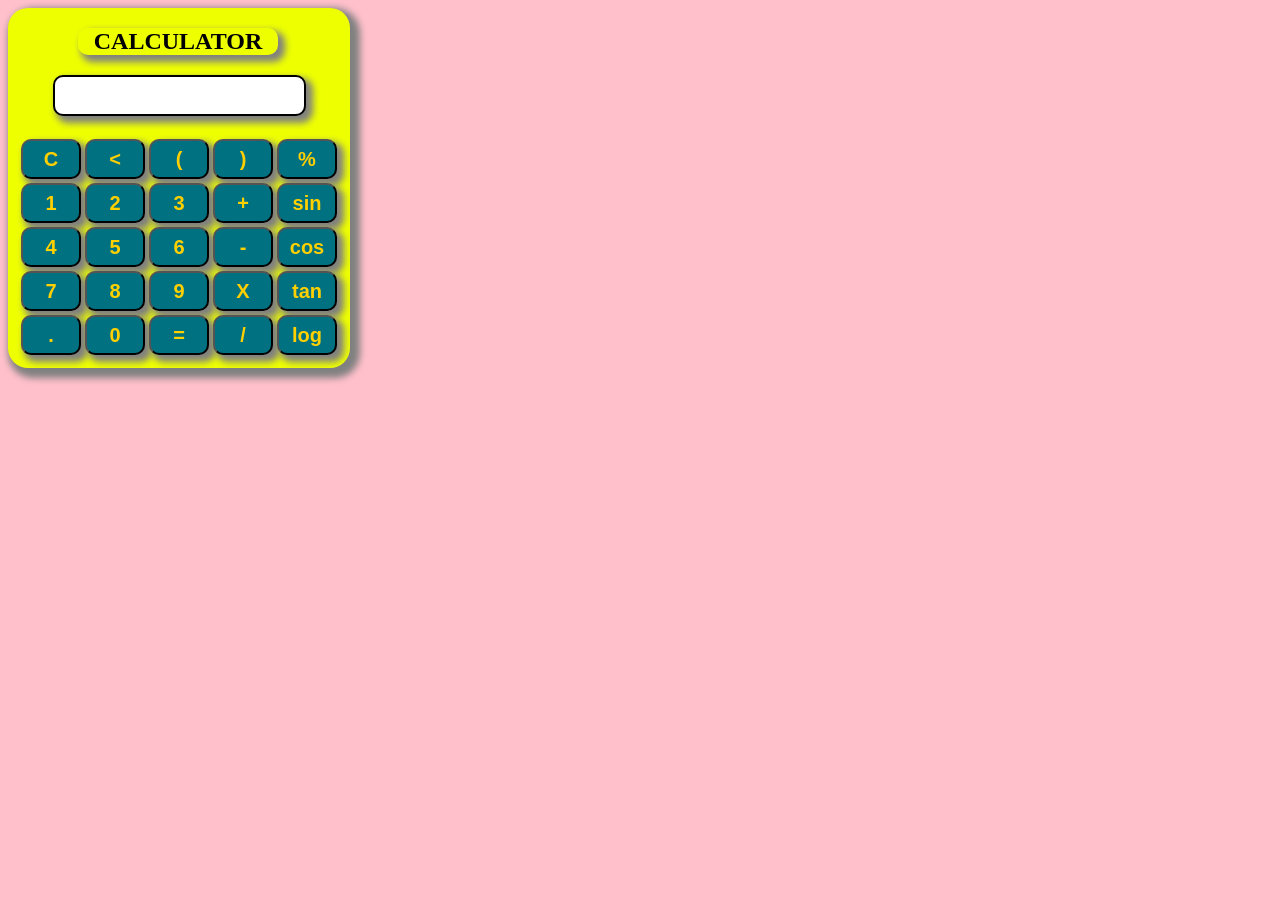
<file: calculator/index.html>
<!DOCTYPE html>
<html lang="en" > 
<head>
    <meta charset="UTF-8">
    <meta http-equiv="X-UA-Compatible" content="IE=edge">
    <meta name="viewport" content="width=device-width, initial-scale=1.0">
    <link rel="stylesheet" href="style.css">
    <title>calculator</title>
</head>
<body>
    <div class="container" style="align=center;">
        <h2>calculator</h2>

        <input type="text" id="screen" name="screen" />
        <table oninput(this) = "ipfun()">
            <tr>
                <td><button>C</button></td>
                <td><button><</button></td>
                <td><button>(</button></td>
                <td><button>)</button></td>
                <td><button>%</button></td>
                
            </tr>
            <tr>
                <td><button>1</button></td>
                <td><button>2</button></td>
                <td><button>3</button></td>
                <td><button>+</button></td>
                <td><button>sin</button></td>

            </tr>   <tr>
                <td><button>4</button></td>
                <td><button>5</button></td>
                <td><button>6</button></td>
                <td><button>-</button></td>
                <td><button>cos</button></td>

            </tr>   <tr>
                <td><button>7</button></td>
                <td><button>8</button></td>
                <td><button>9</button></td>
                <td><button>X</button></td>
                <td><button>tan</button></td>

            </tr>
            <tr>
                <td><button>.</button></td>
                <td><button>0</button></td>
                <td><button>=</button></td>
                <td><button>/</button></td>
                <td><button>log</button></td>

            </tr>

        </table>
    </div>

    <script src="logic.js"></script>
</body>
</html>
</file>
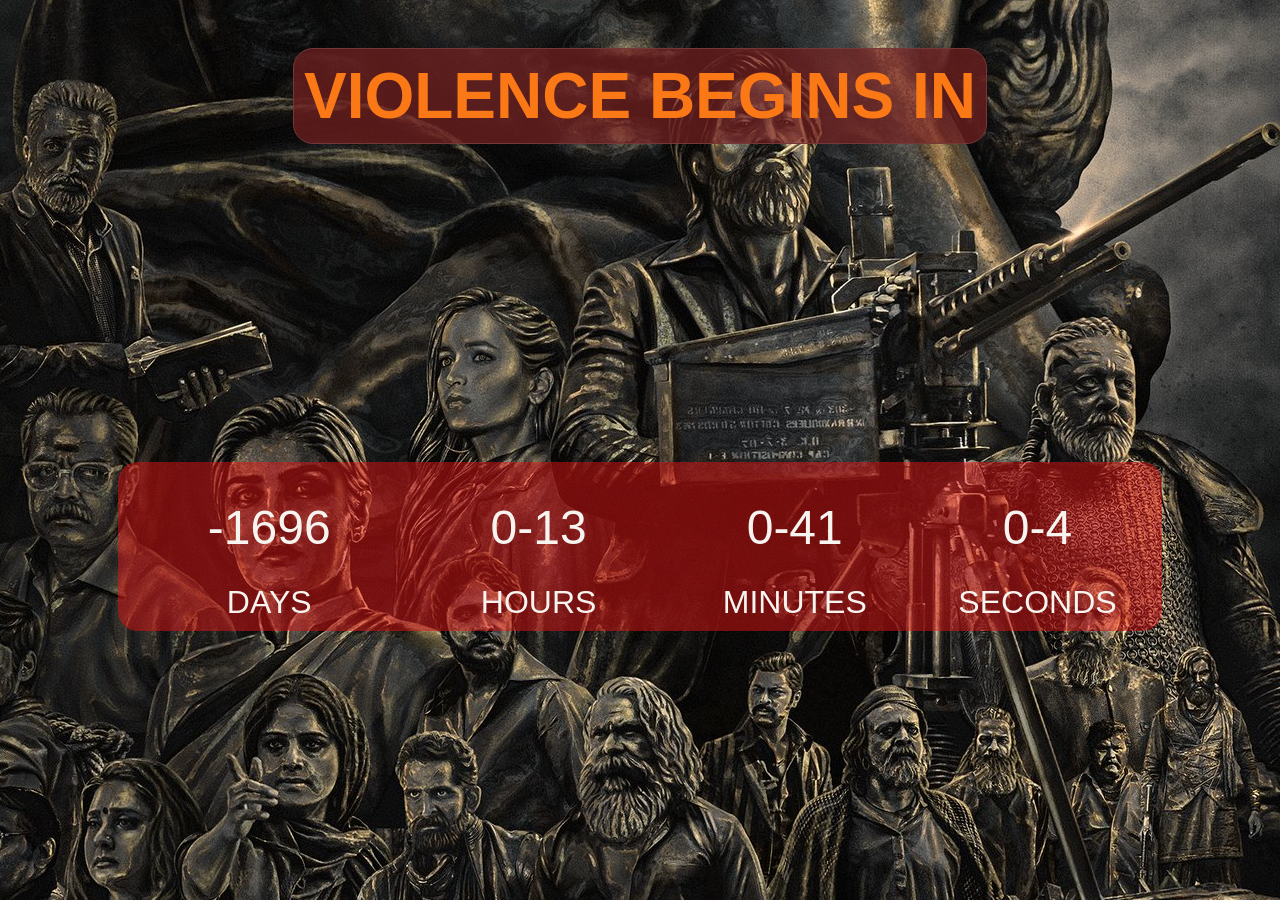
<file: countdown_timer/index.html>
<!DOCTYPE html>
<html lang="en">
  <head>
    <meta charset="UTF-8" />
    <meta http-equiv="X-UA-Compatible" content="IE=edge" />
    <meta name="viewport" content="width=device-width, initial-scale=1.0" />
    <title>Document</title>
    <script src="ct.js" defer></script>
    <link rel="stylesheet" href="ct.css">
  </head>
  <body>
    <h1>VIOLENCE BEGINS IN</h1>
    <div class="countdown-container">
      <div class="countdown days-c">
        <p class="big-text" id="days">0</p>
        <span>Days</span>
      </div>
      <div class="countdown hours-c">
        <p class="big-text" id="hours">0</p>
        <span>Hours</span>
      </div>
      <div class="countdown minutes-c">
        <p class="big-text" id="minutes">0</p>
        <span>Minutes</span>
      </div>
      <div class="countdown seconds-c">
        <p class="big-text" id="seconds">0</p>
        <span>Seconds</span>
      </div>
    </div>
  </body>
</html>
</file>
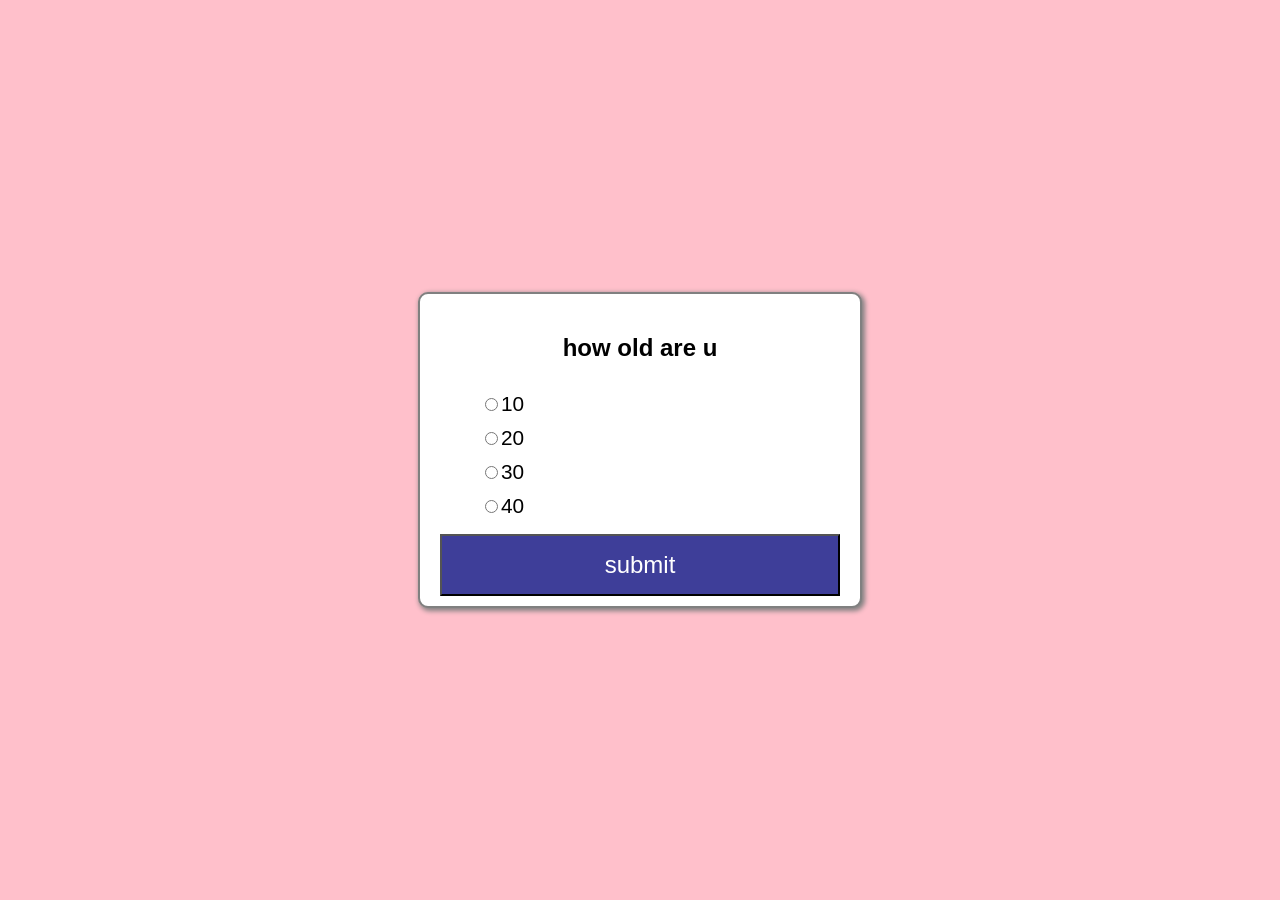
<file: quiz_app/index.html>
<!DOCTYPE html>
<html lang="en">
<head>
    <meta charset="UTF-8">
    <meta http-equiv="X-UA-Compatible" content="IE=edge">
    <meta name="viewport" content="width=device-width, initial-scale=1.0">
    <title>Quiz app</title>
    <link rel="stylesheet" href="quiz.css">
</head>
<body>
    <div class="quiz-container" id="quiz">
        <div class="quiz-header">
            <h2 id="question">question text</h2>
            <ul>
     <li><input type="radio" id="a" name="answer" class="answer" /><label id="a_text" for="a">question</label></li>
     <li><input type="radio" id="b" name="answer" class="answer" /><label id="b_text" for="b">question</label></li>
     <li><input type="radio" id="c" name="answer" class="answer" /><label id="c_text" for="c">question</label></li>
     <li><input type="radio" id="d" name="answer" class="answer" /><label id="d_text" for="d">question</label></li>
    
            </ul>
        </div>
        <button id="submit">submit</button>


    </div>
    <script src="quiz.js">
    </script>

</body>
</html>
</file>
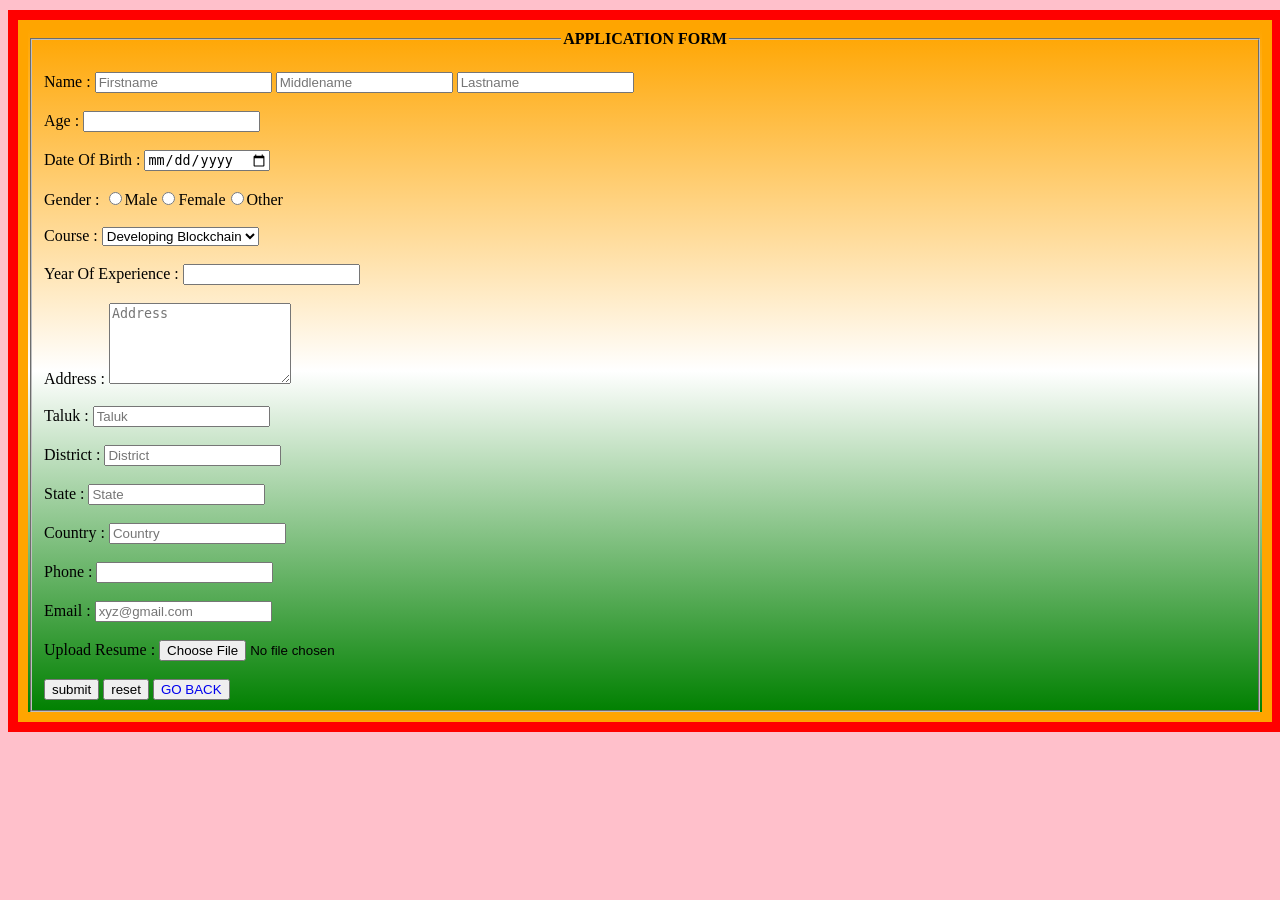
<file: firstproj/courseform.html>
<!Doctype html>
<head>
<title>form</title>
<link rel="stylesheet" href="courseform.css">
</head>
<body>
<form action="" method="">
<fieldset align="">
 <legend align="center"><b>APPLICATION FORM</b></legend><br>
<label>name : </label><input type="text" name="fname" placeholder="Firstname" required></input> <input type="text" name="mname" placeholder="Middlename"></input> <input type="text" name="lname" placeholder="Lastname"></input><br><br>
<label>age : </label><input type="number" name="number" required></input><br><br>
<label>date of birth : </label><input type="date" required </input><br><br>
<label>gender : </label><input type="radio" name="gender" id="male"><label for="male">male</label><input type="radio" name="gender" id="female"><label for="female">female</label><input type="radio" name="gender" id="other"><label for="other">other</label><br><br>
<label>course : </label><select required>
<option>Developing Blockchain</option>
<option>Cryptography</option>
<option>Smart-Contract</option>
</select><br><br>
<label>year of experience : </label><input type="number" min="2" required></input><br><br>
<label>Address : </label><textarea rows=5 column=10 placeholder="Address"></textarea><br><br>
<label>taluk : </label><input type="text" name="taluk" placeholder="Taluk"></input><br><br>
<label>district : </label><input type="text" name="district" placeholder="District"></input><br><br>
<label>state : </label><input type="text" name="state" placeholder="State"></input><br><br>
<label>country : </label><input type="text" name="country" placeholder="Country"></input><br><br>
<label>phone : </label><input type="tel" name="phone" required></input><br><br>
<label> Email : </label><input type="email" name="email" placeholder="xyz@gmail.com" required></input><br><br>
<label>upload resume : </label><input type="file" accept="pdf/*" ></input><br><br>
<input type="submit" value="submit"></input>
<input type="reset" value="reset"></input>
<button type="button"><a href="index.html">GO BACK<a></button>
</fieldset>
</form>
</body>
</html>
</file>
<file: calculator/style.css>
body{
    background:pink;
}
table{
    width:250px;
    margin-top:10px;
    padding:10px;
}
.container{
    text-align:center;
    display:inline-block;
    background:rgb(238, 255, 0);
    text-transform:uppercase;
    border-radius:20px;
    box-shadow:5px 5px 7px 5px grey;
}

input{
    width:245px;
    height:35px;
    font-size:20px;
    font-weight:bold;
    border:2px solid black; 
    border-radius:10px;
    box-shadow:5px 5px 7px 2px grey;

}
h2{
    box-shadow:5px 5px 7px 2px grey;
    width:200px;
    margin:20px 10px 20px 70px;
    border-radius:10px;
}
button{
    width:60px;
    height:40px;
    font-size:20px;
    background:rgb(0, 113, 128);
    color:rgb(255, 208, 0);
    border-radius:10px;
    font-weight:bold;
    box-shadow:5px 5px 7px 2px grey;

}
</file>
<file: countdown_timer/ct.css>
*{
    box-sizing:border-box;
}

body{
    text-transform: uppercase;
    font-family:Arial, Helvetica, sans-serif;
    margin:0;
    background-image: url("birthday.JPG");
    height:100vh;
    background-position:center;
    background-size:auto;
    display:flex;
    flex-direction: column;
}
h1{
    font-size: 4rem;
    margin: 3rem auto;
    color:orange;
    background:rgba(119, 34, 34,.7);
    border:1px solid rgb(116, 56, 56);
    border-radius:20px;
    padding:10px;


}

.countdown-container{
    display:flex;
    font-size: 2rem;
    margin: 3rem auto;
    color:rgb(247, 244, 240);
    background:rgba(224, 21, 21,.5);
    border-radius:20px;
    padding:10px;
    margin:auto;
}
.big-text{
    font-size:3rem;
    line-height:1;
    margin:2rem 5rem;
}

.countdown{
text-align:center;
}


span{
    font-size:2rem;

}
</file>
<file: quiz_app/quiz.css>
body{
    background:pink;
    align-items: center;
    justify-content: center;
    margin:0;
    display:flex;
    min-height: 100vh;
    font-family: arial;
}
.quiz-container{
    box-shadow:2px 2px 5px 1px grey;
    border:2px solid grey;
    width:400px;
    background:white;

    text-align: center;
    border-radius: 10px;
    padding:10px 20px;
}

.quiz-header{

}
ul{
    list-style: none;
    padding:0;
    text-align: left;
    margin-left:40px;
}
label{
    font-size: 1.3rem;
    cursor: pointer;
}
ul li{
    margin:10px 0 ;
    cursor: pointer;
}
input{
    cursor: pointer;
}

button{
    background:rgb(62, 62, 153);
    padding:15px;
    width:100%;
    font-size:1.5rem;
    color:white;

}
button:hover{
    color:rgb(223, 212, 119);
    background:rgb(58, 58, 134);
    cursor:pointer;
}
h2{
    text-align: center;
    padding:10px;
}
</file>
<file: firstproj/courseform.css>
body{
background:pink;
}
form{
text-transform:capitalize;
background:linear-gradient(to bottom,orange,white,green);
margin:20px 0 0 10px;
border:10px solid orange;
outline:10px solid red;
color:black;
caret-color:black;
}
input:focus{
background:pink;
}
a{
text-decoration:none;
}
</file>
